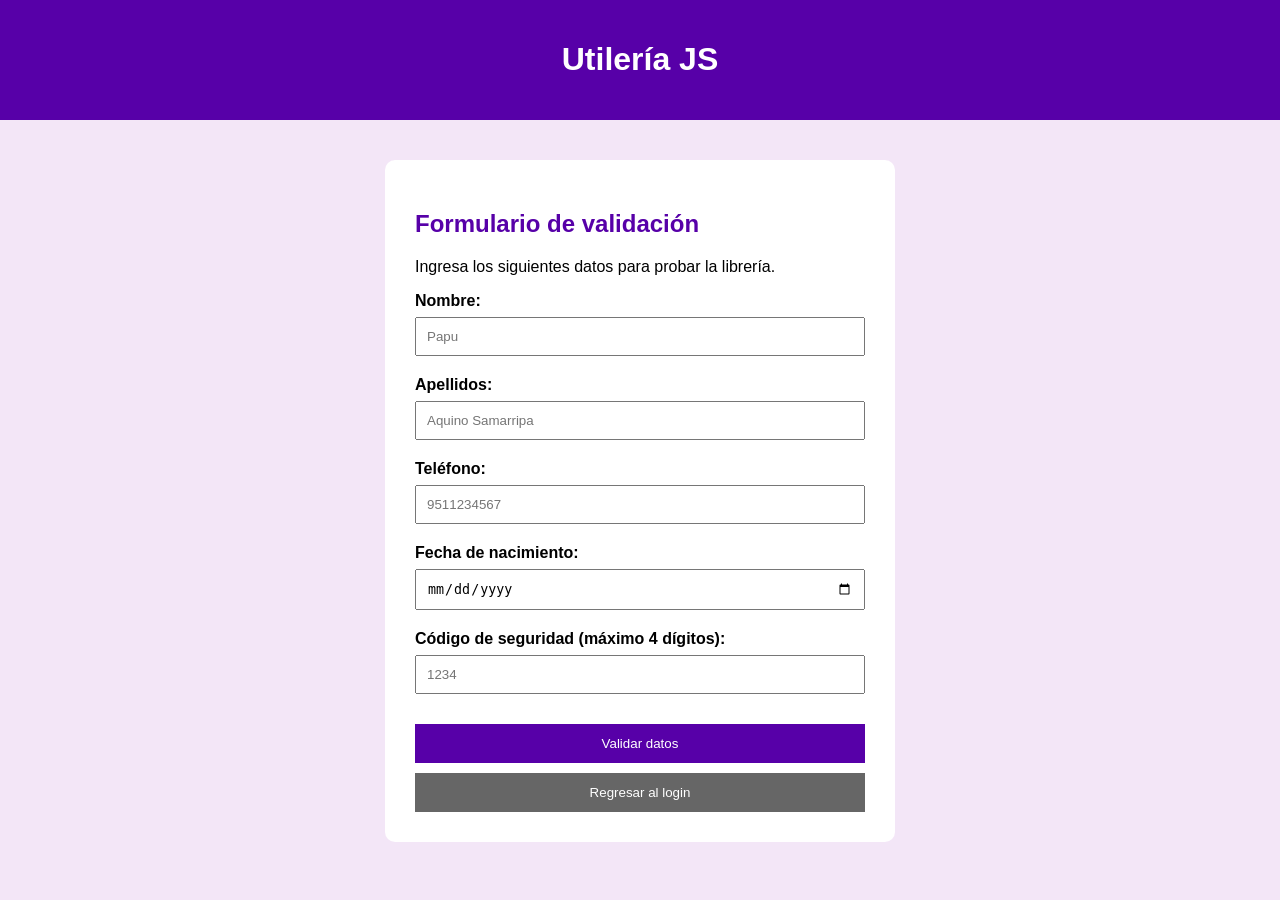
<file: index.html>
<!DOCTYPE html>
<html lang="es">

<head>
    <meta charset="UTF-8">
    <meta name="viewport" content="width=device-width, initial-scale=1.0">

    <title>Utilería JS</title>

    <link rel="stylesheet" href="css/styles.css">
</head>

<body>

    <header>
        <h1>Utilería JS</h1>
    </header>
    <main>
        <section>
            <h2>Formulario de validación</h2>
            <p> Ingresa los siguientes datos para probar la librería. </p>
            <form id="formRegistro">
                <div>
                    <label for="nombre"> Nombre: </label>
                    <input type="text" id="nombre" placeholder="Papu" >
                    <p id="errorNombre"></p>
                </div>
                <div>
                    <label for="apellido"> Apellidos: </label>
                    <input
                        type="text" id="apellido" placeholder="Aquino Samarripa" >
                    <p id="errorApellido"></p>
                </div>
                <div>
                    <label for="telefono"> Teléfono: </label>
                    <input type="text" id="telefono" maxlength="10" placeholder="9511234567">
                    <p id="errorTelefono"></p>
                </div>
                <div>
                    <label for="fechaNacimiento">Fecha de nacimiento: </label>
                    <input type="date" id="fechaNacimiento" >
                    <p id="errorFecha"></p>
                </div>
                <div>
                    <label for="codigo"> Código de seguridad (máximo 4 dígitos): </label>
                    <input type="text" id="codigo" maxlength="4" placeholder="1234" >
                    <p id="errorCodigo"></p>
                </div>
                <button type="submit">
                    Validar datos
                </button>
            </form>

            <button type="button" id="regresarLogin">
                Regresar al login
            </button>

        </section>
        </main>
        <!-- Ventana modal -->
        <div id="modalEdad" class="modal">
                <div class="contenido-modal">
                    <h2>Datos validados</h2>
                    <p>Tu edad es: <span id="edadCalculada"></span> años. </p>
                    <p id="mensajeEdad"></p>
                    <button type="button" id="cerrarModal"> Cerrar </button>
        </div>
    </div>
    <script src="js/utileria.js"></script>
    <script src="js/formulario.js"></script>
</body>

</html>
</file>
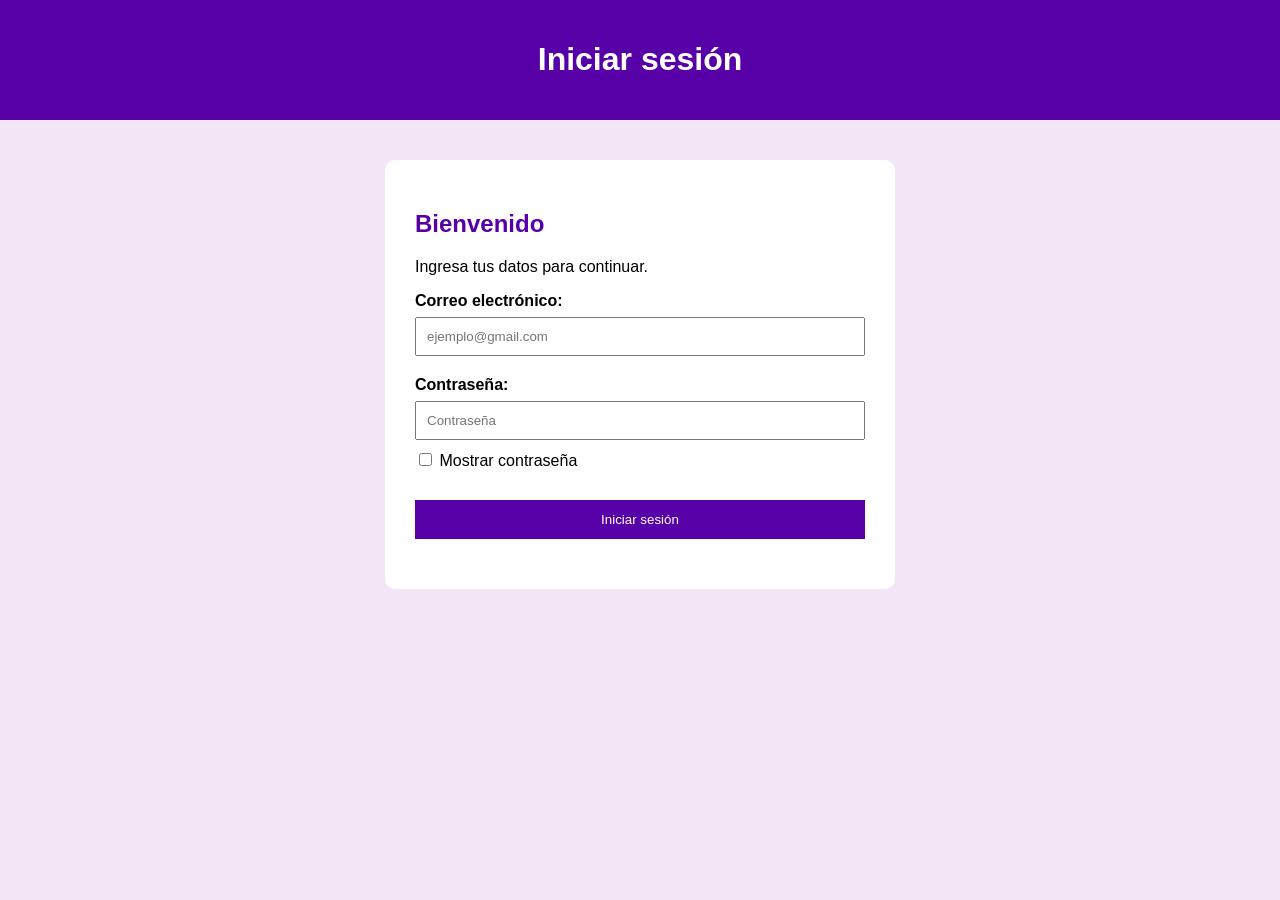
<file: login.html>
<!DOCTYPE html>
<html lang="es">

<head>
    <meta charset="UTF-8">
    <meta name="viewport" content="width=device-width, initial-scale=1.0">

    <title>Iniciar sesión</title>

    <link rel="stylesheet" href="css/styles.css">
</head>

<body> 
    <header>
        <h1>Iniciar sesión</h1>
    </header>
    <main>
        <section>
            <h2>Bienvenido</h2>
            <p>Ingresa tus datos para continuar.</p>
            <form id="formLogin">
                <div>
                    <label for="correo">Correo electrónico:</label>
                    <input type="text" id="correo" placeholder="ejemplo@gmail.com" >
                    <p id="errorCorreo"></p>
                </div>
                <div>
                    <label for="password">Contraseña:</label>
                    <input type="password" id="password" placeholder="Contraseña" >
                    <label class="mostrar">
                        <input type="checkbox" id="mostrarPassword">
                        Mostrar contraseña
                    </label>
                    <p id="errorPassword"></p>
                </div>
                
                <button type="submit">
                    Iniciar sesión
                </button>

            </form>

        </section>
        <section>
            <h2> </h2>
        </section>
    </main>


    <script src="js/utileria.js"></script>
    <script src="js/login.js"></script>

</body>

</html>
</file>
<file: css/styles.css>
body {
    font-family: Arial, sans-serif;
    background-color: #f3e6f7;
    margin: 0;
}


header {
    background-color: #5700a8;
    color: white;
    text-align: center;
    padding: 20px;
}


main {
    width: 450px;
    margin: 40px auto;
    background-color: white;
    padding: 30px;
    border-radius: 10px;
}


h2 {
    color: #5700a8;
}


form div {
    margin-bottom: 20px;
}


label {
    display: block;
    font-weight: bold;
    margin-bottom: 7px;
}


input {
    width: 100%;
    padding: 10px;
    box-sizing: border-box;
}


button {
    width: 100%;
    padding: 12px;
    margin-top: 10px;

    background-color: #5700a8;
    color: white;

    border: none;
    cursor: pointer;
}


button:hover {
    background-color: #3e0077;
}


#errorNombre,
#errorApellido,
#errorCorreo,
#errorPassword,
#errorTelefono,
#errorFecha,
#errorCodigo {
    color: red;
    font-size: 13px;
}


#regresarLogin {
    background-color: #666666;
}


.mostrar {
    font-weight: normal;
    margin-top: 10px;
}


#mostrarPassword {
    width: auto;
}



/* MODAL */

.modal {
    display: none;

    position: fixed;

    top: 0;
    left: 0;

    width: 100%;
    height: 100%;

    background-color: rgba(0, 0, 0, 0.5);

    justify-content: center;
    align-items: center;
}


.contenido-modal {
    background-color: white;

    width: 300px;

    padding: 30px;

    text-align: center;

    border-radius: 10px;
}


.contenido-modal h2 {
    color: #5700a8;
}
</file>
